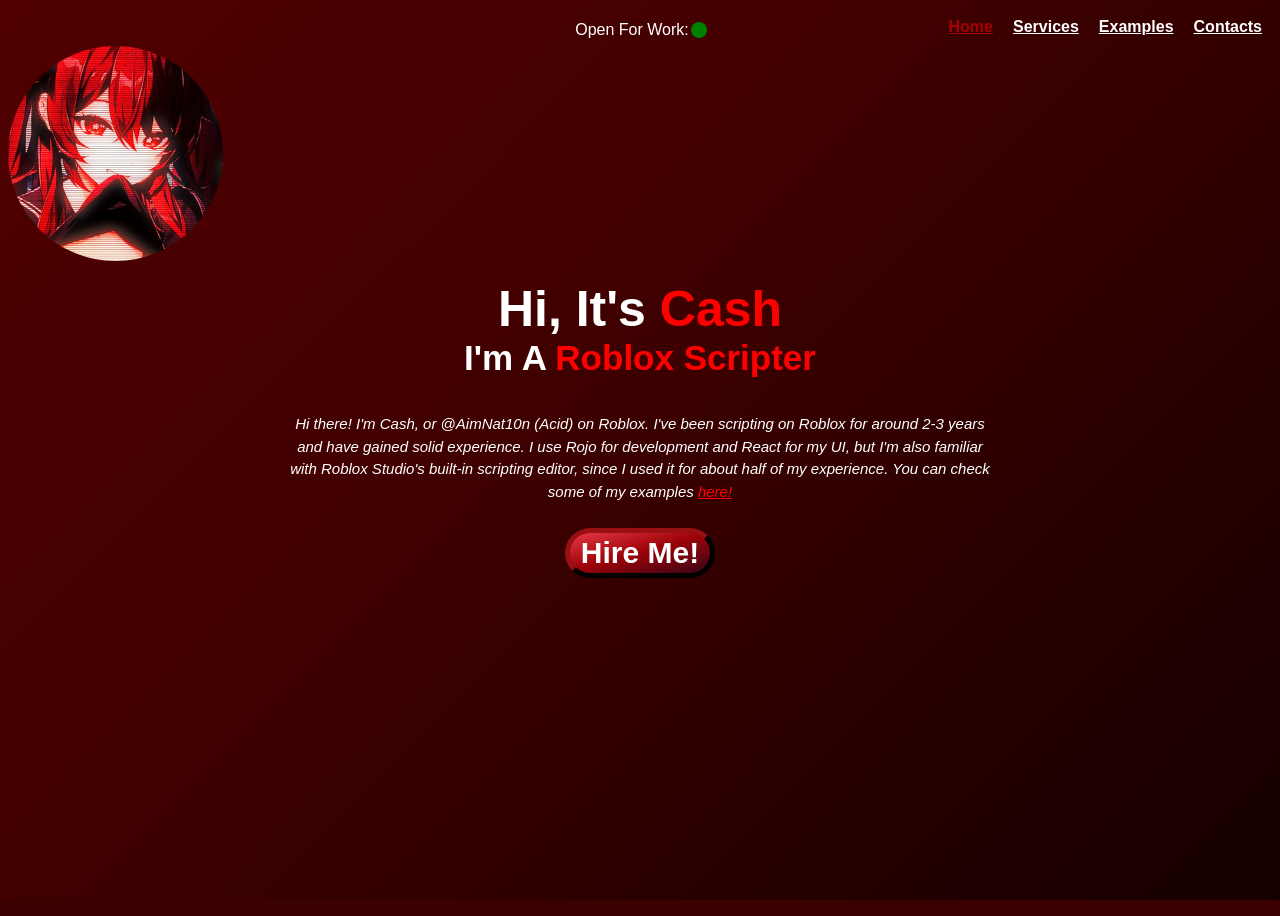
<file: index.html>
<!DOCTYPE html>
<html lang="en">

<head>
    <meta charset="UTF-8">
    <meta name="viewport" content="width=device-width, initial-scale=1.0">
    <link class="logo" rel="icon" type="image/png" href="imgs/1.jpg">

    <title>Cash | Roblox Scripter</title>
    <link rel="stylesheet" href="styles/indexStyle.css">
    <script src="script.js"></script>
</head>

<body>
    <nav class="navbar">
        <a class="main" href="index.html">Home</a>
        <a href="pages/services.html">Services</a>
        <a href="pages/example.html">Examples</a>
        <a href="pages/contacts.html">Contacts</a>
    </nav>

    <a class="starimg" href="https://www.pinterest.com/pin/651896114852201672/" target="_blank">
        <img src="imgs/1.jpg">
    </a>

    <div class="status">
        <p class="text">
            Open For Work:
        </p>

        <img class="green" src="imgs/green.png">
        <!-- <img class="red" src="imgs/red.png"> -->
    </div>

    <div class="intro">
        <p class="name">Hi, It's <span class="CustomColor">Cash</span></p>

        <p class="jx1">
            I'm A <span class="CustomColor" id="role-text">Roblox Scripter</span>
        </p>

        <p class="jx2">
            Hi there! I'm Cash, or @AimNat10n (Acid) on Roblox.
            I've been scripting on Roblox for around 2-3 years and have gained solid experience.
            I use Rojo for development and React for my UI, but I'm also familiar with Roblox Studio's
            built-in scripting editor, since I used it for about half of my experience. You can check some of my
            examples <a class="examples-Btn" href="pages/example.html">here!</a>
        </p>
    </div>

    <button type="button" class="hireme" id="hire-btn">Hire Me!</button>
</body>

</html>
</file>
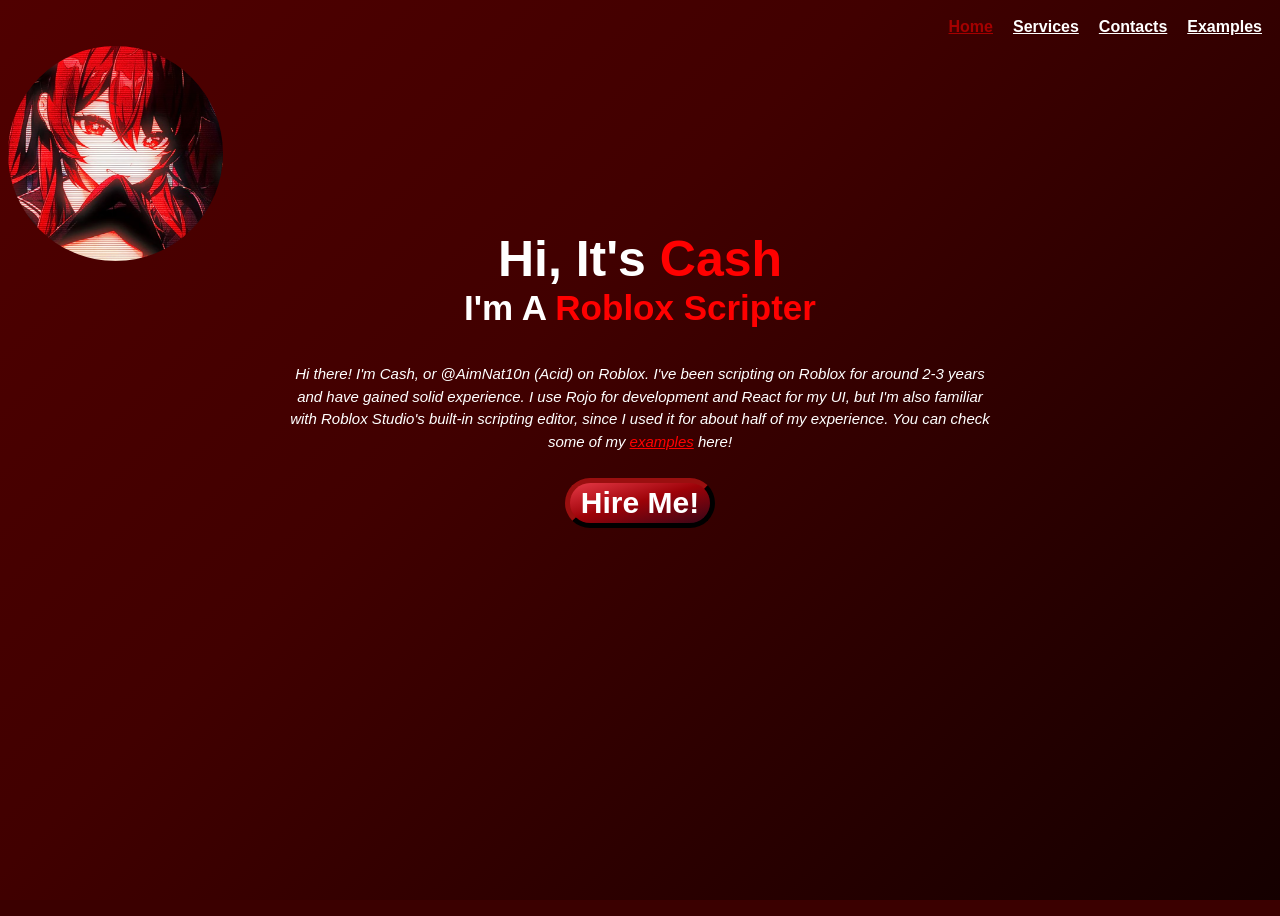
<file: pages/index.html>
<!DOCTYPE html>
<html lang="en">

<head>
    <meta charset="UTF-8">
    <meta name="viewport" content="width=device-width, initial-scale=1.0">
    <link class="logo" rel="icon" type="image/png" href="../imgs/1.jpg">

    <title>Information</title>
    <link rel="stylesheet" href="../styles/indexStyle.css">
    <script src="../scripts/script.js"></script>
</head>

<body>
    <nav class="navbar">
        <a class="main" href="index.html">Home</a>
        <a href="services.html">Services</a>
        <a href="contacts.html">Contacts</a>
        <a href="example.html">Examples</a>
    </nav>

    <a class="starimg" href="https://www.pinterest.com/pin/651896114852201672/" target="_blank">
        <img src="../imgs/1.jpg">
    </a>

    <div class="intro">
        <p class="name">Hi, It's <span class="CustomColor">Cash</span></p>

        <p class="jx1">
            I'm A <span class="CustomColor" id="role-text">Roblox Scripter</span>
        </p>

        <p class="jx2">
            Hi there! I'm Cash, or @AimNat10n (Acid) on Roblox.
            I've been scripting on Roblox for around 2-3 years and have gained solid experience.
            I use Rojo for development and React for my UI, but I'm also familiar with Roblox Studio's
            built-in scripting editor, since I used it for about half of my experience. You can check some of my <a
                class="examples-Btn" href="http://127.0.0.1:5500/pages/example.html"> examples</a> here!
        </p>
    </div>

    <button type="button" class="hireme" id="hire-btn">Hire Me!</button>
</body>

</html>
</file>
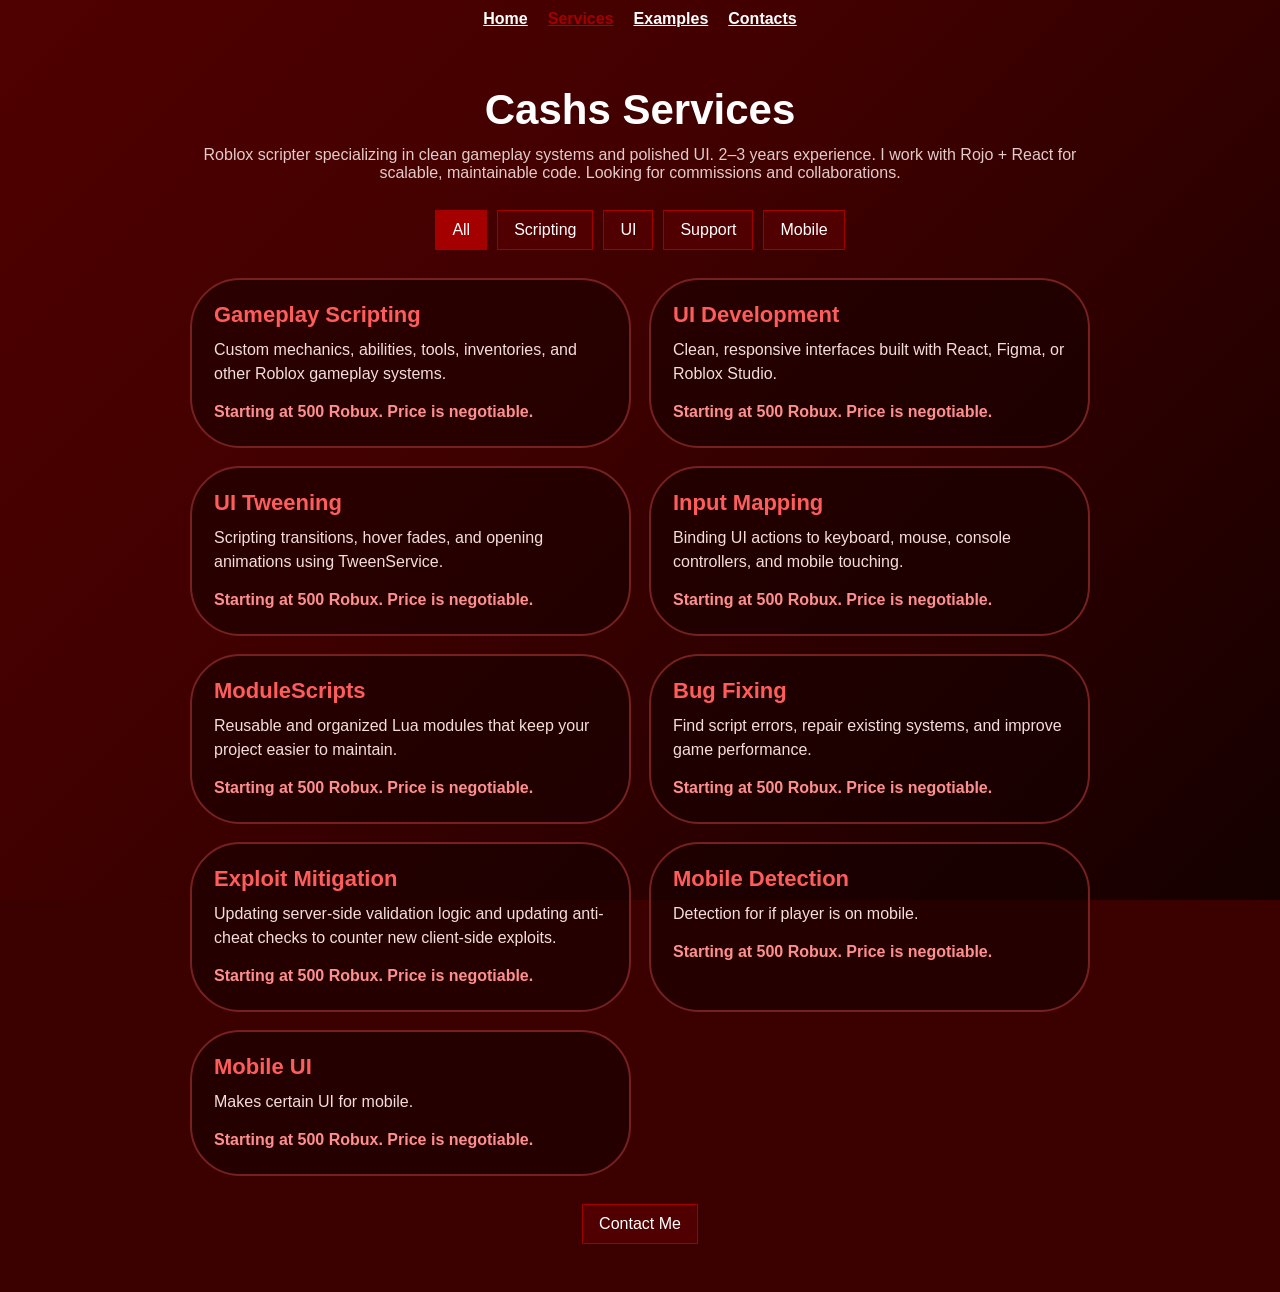
<file: pages/services.html>
<!DOCTYPE html>
<html lang="en">

<head>
    <meta charset="UTF-8">
    <meta name="viewport" content="width=device-width, initial-scale=1.0">
    <link class="logo" rel="icon" type="image/png" href="../imgs/1.jpg">

    <title>Cash's Services</title>
    <link rel="stylesheet" href="../styles/ServicesStyle.css">
    <script src="../scripts/servicesScript.js" defer></script>
</head>

<body>
    <nav class="navbar">
        <a href="../index.html">Home</a>
        <a class="main" href="services.html">Services</a>
        <a href="example.html">Examples</a>
        <a href="contacts.html">Contacts</a>
    </nav>

    <main class="services-page">
        <h1>Cashs Services</h1>
        <p class="services-intro">Roblox scripter specializing in clean gameplay systems and polished UI. 2–3 years
            experience. I work with Rojo + React for scalable, maintainable code. Looking for commissions and
            collaborations.
        </p>

        <div class="service-filters" aria-label="Filter services">
            <button class="filter-button active" type="button" data-filter="all">All</button>
            <button class="filter-button" type="button" data-filter="scripting">Scripting</button>
            <button class="filter-button" type="button" data-filter="ui">UI</button>
            <button class="filter-button" type="button" data-filter="support">Support</button>
            <button class="filter-button" type="button" data-filter="mobile">Mobile</button>
        </div>

        <section class="service-list" aria-label="Available services">
            <article class="service-card" data-category="scripting">
                <h2>Gameplay Scripting</h2>
                <p>Custom mechanics, abilities, tools, inventories, and other Roblox gameplay systems.</p>
                <p class="service-price">Starting at 500 Robux. Price is negotiable.</p>
            </article>

            <article class="service-card" data-category="ui">
                <h2>UI Development</h2>
                <p>Clean, responsive interfaces built with React, Figma, or Roblox Studio.</p>
                <p class="service-price">Starting at 500 Robux. Price is negotiable.</p>

            </article>

            <article class="service-card" data-category="ui">
                <h2>UI Tweening</h2>
                <p>Scripting transitions, hover fades, and opening animations using TweenService.</p>
                <p class="service-price">Starting at 500 Robux. Price is negotiable.</p>
            </article>

            <article class="service-card" data-category="ui">
                <h2>Input Mapping</h2>
                <p>Binding UI actions to keyboard, mouse, console controllers, and mobile touching.</p>
                <p class="service-price">Starting at 500 Robux. Price is negotiable.</p>
            </article>

            <article class="service-card" data-category="scripting">
                <h2>ModuleScripts</h2>
                <p>Reusable and organized Lua modules that keep your project easier to maintain.</p>
                <p class="service-price">Starting at 500 Robux. Price is negotiable.</p>
            </article>

            <article class="service-card" data-category="support">
                <h2>Bug Fixing</h2>
                <p>Find script errors, repair existing systems, and improve game performance.</p>
                <p class="service-price">Starting at 500 Robux. Price is negotiable.</p>
            </article>

            <article class="service-card" data-category="support">
                <h2>Exploit Mitigation</h2>
                <p>Updating server-side validation logic and updating anti-cheat checks to counter new client-side
                    exploits.</p>
                <p class="service-price">Starting at 500 Robux. Price is negotiable.</p>
            </article>

            <article class="service-card" data-category="mobile">
                <h2>Mobile Detection</h2>
                <p>Detection for if player is on mobile.</p>
                <p class="service-price">Starting at 500 Robux. Price is negotiable.</p>
            </article>

            <article class="service-card" data-category="mobile">
                <h2>Mobile UI</h2>
                <p>Makes certain UI for mobile.</p>
                <p class="service-price">Starting at 500 Robux. Price is negotiable.</p>
            </article>
        </section>

        <a class="contact-button" href="contacts.html">Contact Me</a>
    </main>
</body>

</html>
</file>
<file: styles/indexStyle.css>
body {
    background-color: #3b0000;
    background-image: linear-gradient(135deg, #500000 0%, #410000 40%, #150000 100%);
    background-attachment: fixed;
    min-height: 100vh;

    cursor: url('../imgs/cursor.png') 16 16, auto;
}

a {
    cursor: inherit;
}

.navbar {
    padding: 10px;
    display: flex;
    gap: 20px;
    justify-content: right;
}

.navbar a {
    color: white;
    font-weight: bold;
    font-family: Arial, Helvetica, sans-serif;
    transition: color 0.2s ease;
}

.navbar a.main {
    color: rgb(165, 0, 0);
}

.navbar a:hover {
    color: red;
}

.starimg img {
    width: 215px;
    height: 215px;
    border-radius: 50%;
    object-fit: cover;
}

.status {
    display: flex;
    justify-content: center;
    align-items: center;
    position: inherit;
    transform: translateY(-260px);
    pointer-events: none;
}

.status .text {
    color: white;
    font-family: Arial, Helvetica, sans-serif;
}

.status .green {
    width: 16px;
    position: inherit;
    transform: translateX(2px);
}

.status .red {
    width: 16px;
    position: inherit;
    transform: translateX(2px);
}

.intro {
    width: min(700px, 90%);
    margin: -35px auto 0;
    text-align: center;
}

.name {
    color: white;
    font-size: 50px;
    font-weight: bold;
    font-family: Arial, Helvetica, sans-serif;
    margin: 0;
}

.CustomColor {
    color: red;
}

.jx1 {
    color: white;
    font-size: 35px;
    font-weight: bold;
    font-family: Arial, Helvetica, sans-serif;
    margin: 0;
}

.jx2 {
    color: white;
    font-size: 15px;
    font-style: italic;
    font-family: Arial, Helvetica, sans-serif;
    line-height: 1.5;
    margin-top: 35px;
}

.examples-Btn {
    color: rgb(255, 0, 0);
    transition: color 0.2s ease;
}

.examples-Btn:hover {
    color: #ffa8af;
}

/* Hire Me Button */

.hireme {
    display: block;
    color: white;
    font-family: Arial, Helvetica, sans-serif;
    font-weight: bold;
    margin: 25px auto 0;
    font-size: 30px;

    background-color: #410000;
    background-image: linear-gradient(165deg, #e63946 0%, #9d0208 48%, #370617 100%);
    border-radius: 50px;
    border-color: #150000;
    width: 150px;
    height: 50px;
    transition: transform 0.2s ease;
    transform-origin: center center;

    border-color: #460707;
    border-width: 5px;

}

.hireme:hover {
    transform: scale(1.1);
}

.hireme:active {
    transform: scale(0.95);
}

@media (max-width: 600px) {
    .navbar {
        justify-content: center;
        flex-wrap: wrap;
    }

    .starimg {
        display: block;
        width: fit-content;
        margin: 20px auto 0;
    }

    .status {
        position: static;
        flex-direction: column;
        margin: 16px auto 0;
        transform: none;
    }

    .status .green,
    .status .red {
        width: 20px;
        transform: none;
        order: 1;
    }

    .status .text {
        margin: 6px 0 0;
        order: 2;
    }

    .intro {
        margin: 24px auto 0;
    }
}



/* ANIMATIONS */
</file>
<file: styles/ServicesStyle.css>
body {
    background-color: #3b0000;
    background-image: linear-gradient(135deg, #500000 0%, #410000 40%, #150000 100%);
    background-attachment: fixed;
    margin: 0;
    min-height: 100vh;

    cursor: url('../imgs/cursor.png') 16 16, auto;
}

a {
    cursor: inherit;
}

.navbar {
    padding: 10px;
    display: flex;
    gap: 20px;
    justify-content: center;
    flex-wrap: wrap;
}

.navbar a {
    color: white;
    font-weight: bold;
    font-family: Arial, Helvetica, sans-serif;
    transition: color 0.2s ease;
}

.navbar a.main {
    color: rgb(165, 0, 0);
}

.navbar a:hover {
    color: red;
}

.starimg img {
    width: 215px;
    height: 215px;
    border-radius: 50%;
    object-fit: cover;
}

.services-page {
    width: min(900px, calc(100% - 32px));
    margin: 48px auto;
    color: white;
    font-family: Arial, Helvetica, sans-serif;
    text-align: center;
}

.services-page h1 {
    margin: 0;
    font-size: 42px;
}

.services-intro {
    margin: 12px 0 28px;
    color: #e4caca;
}

.service-filters {
    display: flex;
    justify-content: center;
    flex-wrap: wrap;
    gap: 10px;
    margin-bottom: 28px;
}

.filter-button,
.contact-button {
    border: 1px solid #a50000;
    padding: 10px 16px;
    color: white;
    background: #500000;
    font: inherit;
    text-decoration: none;
    cursor: pointer;
    transition: background 0.2s ease;
}

.filter-button:hover,
.filter-button.active,
.contact-button:hover {
    background: #a50000;
}

.filter-button:hover,
.contact-button:hover {
    background: #700000;
}

.service-list {
    display: grid;
    grid-template-columns: repeat(2, minmax(0, 1fr));
    gap: 18px;
    text-align: left;
}

.service-card {
    padding: 22px;
    border: 2px solid #762020;
    background: rgba(20, 0, 0, 0.55);
    border-radius: 50px;
    opacity: 1;
    visibility: visible;
    transform: scale(1);
    transition:
        opacity 0.3s ease,
        transform 0.3s ease,
        visibility 0s linear 0s;
    will-change: opacity, transform;
}

.service-card h2 {
    margin: 0 0 10px;
    color: #ff5c5c;
    font-size: 22px;
}

.service-card p {
    margin: 0;
    line-height: 1.5;
    color: #f4dddd;
}

.service-card .service-price {
    margin-top: 14px;
    color: #ff8f8f;
    font-weight: bold;
}

.service-card.hidden {
    opacity: 0;
    visibility: hidden;
    transform: scale(0.95);
    pointer-events: none;
}

.contact-button {
    display: inline-block;
    margin-top: 28px;
    transition: background 0.2s ease;
}

@media (max-width: 600px) {
    .services-page {
        margin: 32px auto;
    }

    .services-page h1 {
        font-size: 34px;
    }

    .service-list {
        grid-template-columns: 1fr;
    }
}

/* ANIMATIONS */
@keyframes colorTransition {
    from {
        color: white;
    }

    to {
        color: red;
    }
}
</file>
